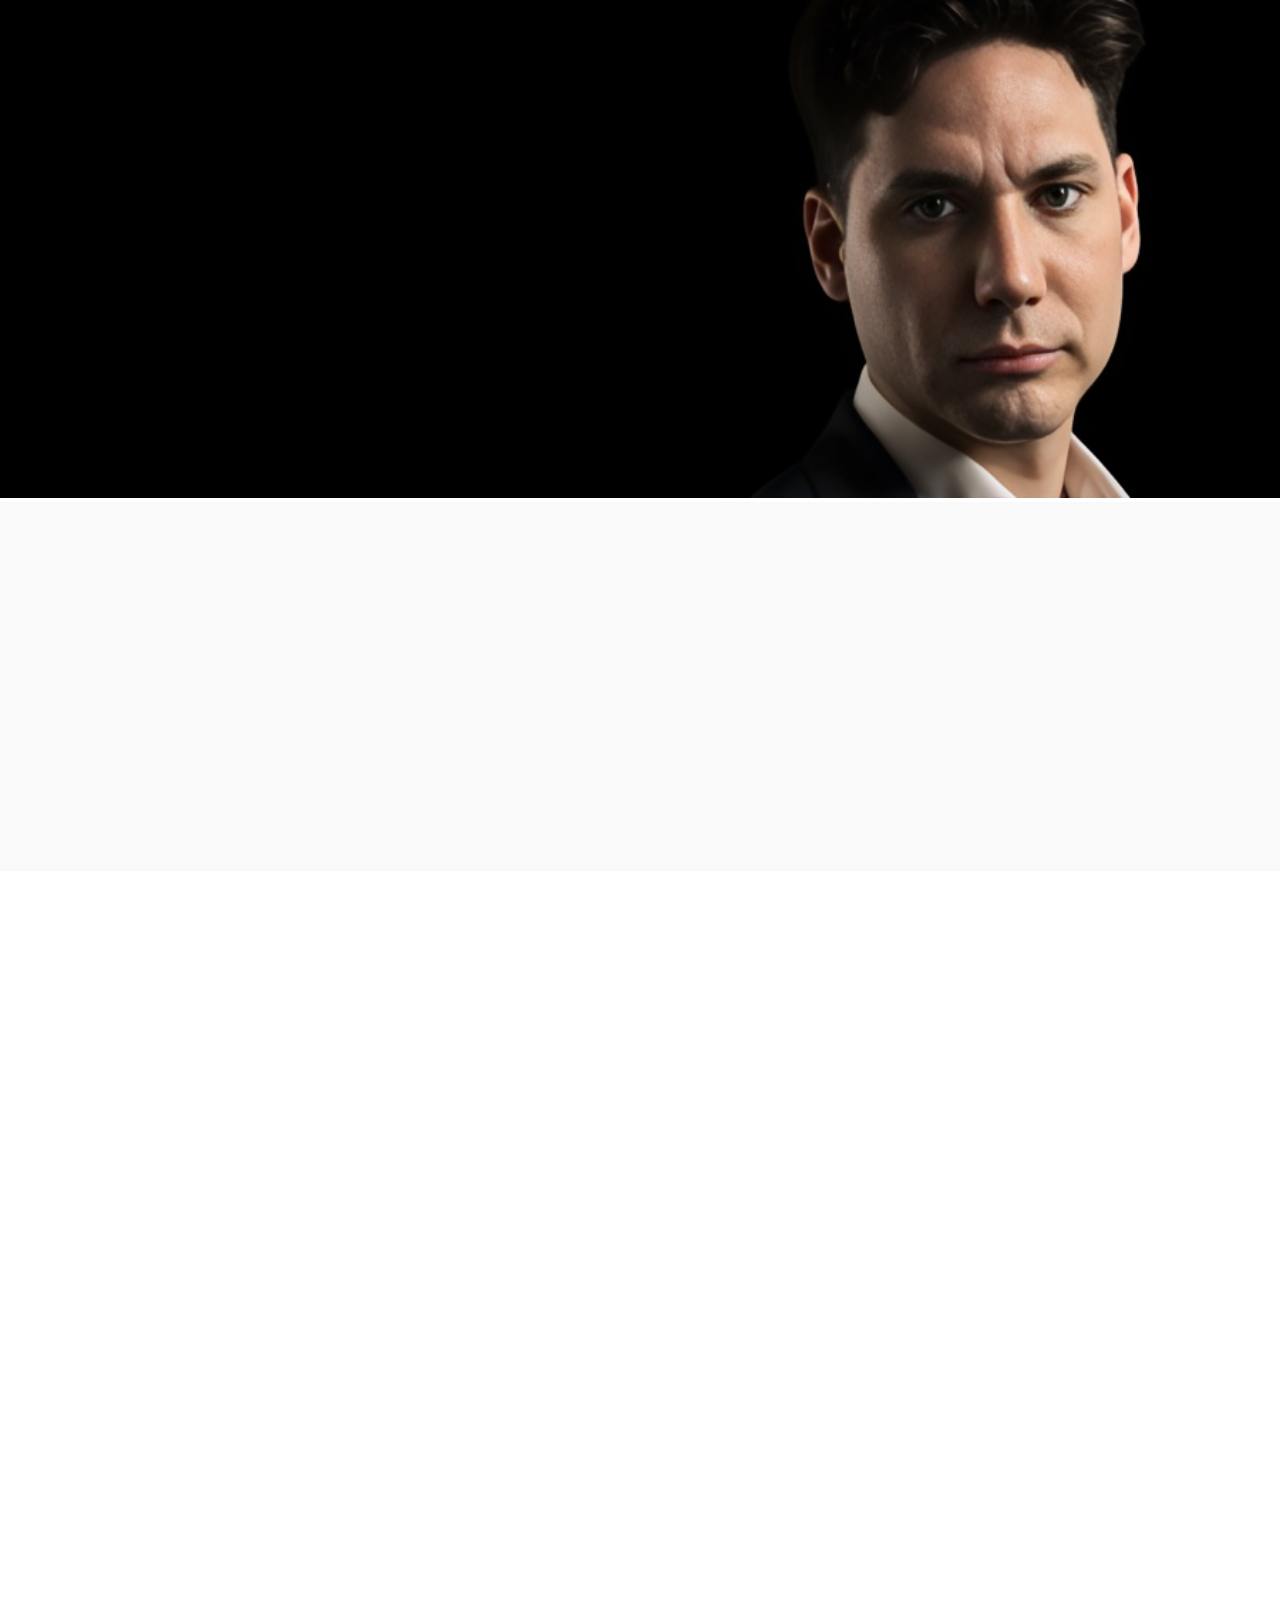
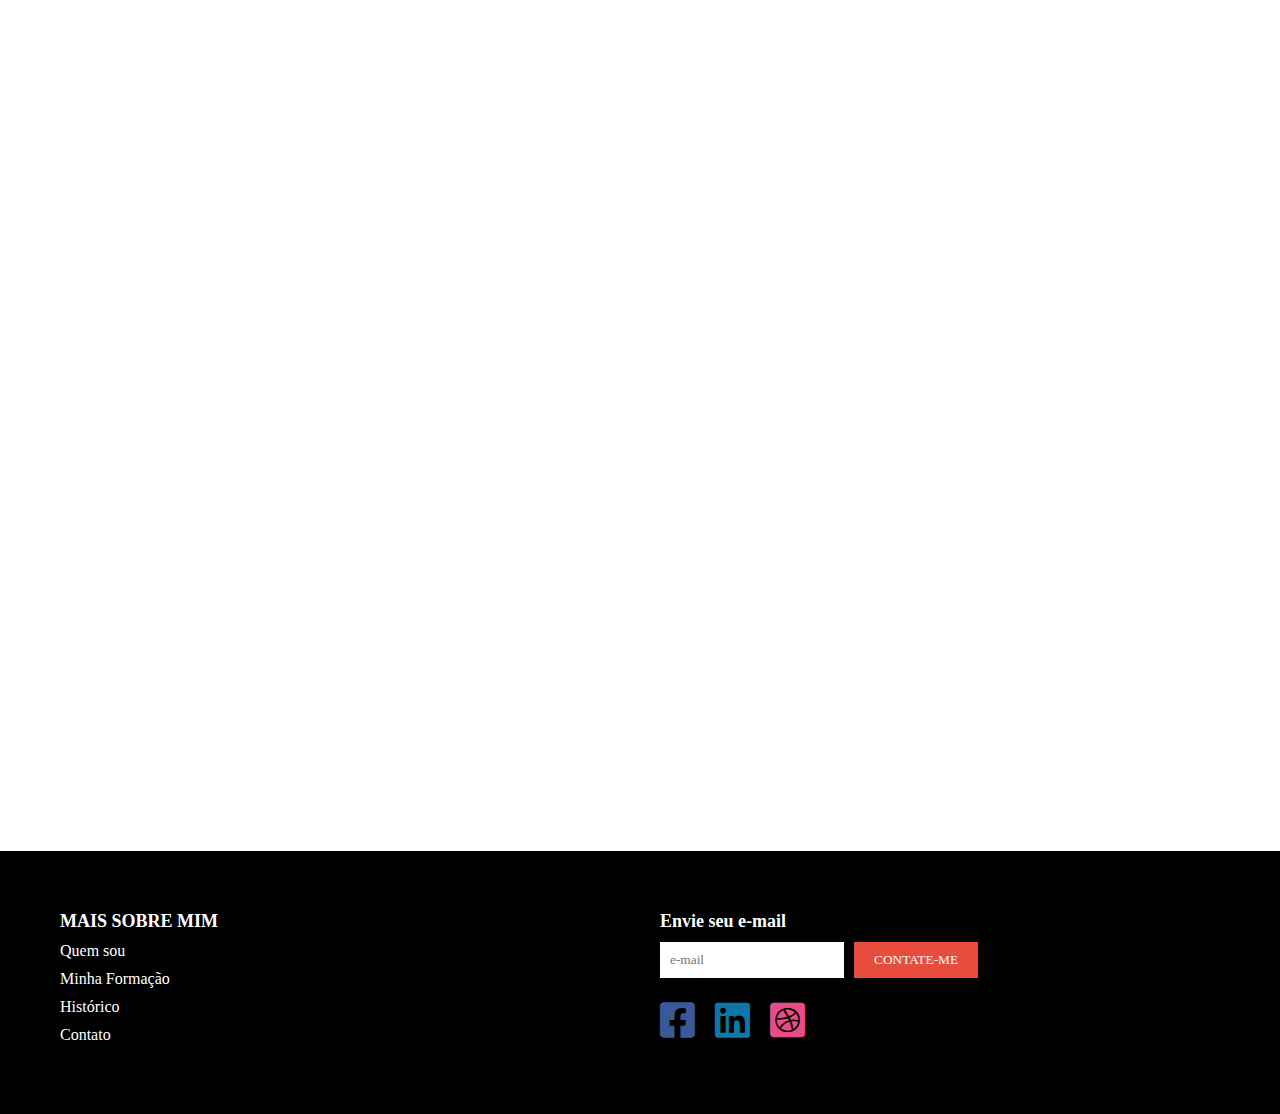
<file: index.html>
<!DOCTYPE html>
<html lang="pt-br">
  <head>
    <meta charset="UTF-8" />
    <meta name="viewport" content="width=device-width, initial-scale=1.0" />
    <link rel="stylesheet" href="style.css" />
    <link
      rel="stylesheet"
      href="https://cdnjs.cloudflare.com/ajax/libs/font-awesome/6.0.0-beta3/css/all.min.css"
    />
    <title>Paulo Jaquetto</title>
  </head>
  <body>
    <div class="hero">
      <img src="./myhero.jpg" alt="Hero Image" />
      <div class="overlay-text">
        <p>Olá, meu nome é</p>
        <h1>PAULO JAQUETTO</h1>
        <p>e sou um <span class="especialidade">UI / UX DESIGNER</span></p>
        <a href="./contato.html">
          <button class="cta-button">Contrate</button></a
        >
      </div>
    </div>

    <div class="especialidades">
      <div class="card card-1">
        <img src="./figma-144.png" alt="HTML Icon" />
        <h3>FIGMA</h3>
        <p>
          Experiência em criar protótipos de layouts criativos, animados e
          minimalistas.
        </p>
      </div>
      <div class="card card-2">
        <img src="./html-144.png" alt="CSS Icon" />
        <h3>HTML</h3>
        <p>
          Experiência em criar estruturas de páginas web semânticas e acessíveis
          usando HTML.
        </p>
      </div>
      <div class="card card-3">
        <img src="./css-144.png" alt="JavaScript Icon" />
        <h3>CSS</h3>
        <p>
          Habilidade em estilizar e criar layouts responsivos, criativos, e
          modernos utilizando CSS.
        </p>
      </div>
    </div>

    <script>
      document.addEventListener("DOMContentLoaded", () => {
        const cards = document.querySelectorAll(".card");
        const observerOptions = {
          root: null,
          rootMargin: "0px",
          threshold: 1.0,
        };

        const observer = new IntersectionObserver((entries, observer) => {
          entries.forEach((entry) => {
            if (entry.isIntersecting) {
              entry.target.classList.add("animate");
              observer.unobserve(entry.target);
            }
          });
        }, observerOptions);

        cards.forEach((card) => {
          observer.observe(card);
        });
      });
    </script>

    <!-- Projetos Section -->
    <div class="portifolio">
      <!-- Projeto Biolux -->
      <a href="https://paulojaqueto.github.io/Biolux/">
        <img class="animated" src="./pesonal-portifolio.png" alt="" />
        <div class="project animated">
          <div class="overlay">
            <h2>Biolux</h2>
            <p>
              Este projeto foi desenvolvido como parte do meu portfólio, focando
              na criação de um site para a empresa fictícia Biolux. Utilizando
              HTML, CSS e JavaScript, o objetivo foi criar uma plataforma que
              refletisse os valores da Biolux: sustentabilidade, saúde e
              bem-estar.
            </p>
          </div>
          <img src="./tablet-bio.png" class="project-img" alt="Projeto 1" />
        </div>
      </a>
      <!-- Fim do Projeto Biolux -->

      <!-- Projeto Pizza Mia -->
      <a href="https://paulojaqueto.github.io/pizzamia/index.html"
        ><div class="project animated">
          <div class="overlay">
            <h2>Pizza Mia</h2>
            <p>
              Este projeto foi desenvolvido como parte do meu portfólio, com
              foco na criação de um site para a pizzaria fictícia Pizza Mia.
              Utilizando HTML, CSS e JavaScript, o objetivo foi criar uma
              plataforma que capturasse a essência e a experiência gastronômica
              única oferecida pela Pizza Mia.
            </p>
          </div>
          <img src="./pizza-mia.png" class="project-img" alt="Projeto 2" /></div
      ></a>

      <!-- Fim do Projeto Pizza Mia -->

      <!-- Projeto ModaOn -->
      <div class="project animated">
        <div class="overlay">
          <h2>ModaOn</h2>
          <p>
            Este projeto foi desenvolvido como parte do meu portfólio, com foco
            na criação de um site para a empresa fictícia ModaOn. Utilizando
            HTML, CSS e JavaScript, o objetivo foi criar uma plataforma que
            refletisse as tendências modernas e a inovação no mundo da moda.
          </p>
        </div>
        <img src="./moda.png" class="project-img" alt="Projeto ModaOn" />
      </div>
      <!-- Fim do Projeto ModaOn -->
    </div>
    <!-- Fim da Projetos Section -->

    <footer>
      <div class="footer-container">
        <div class="footer-section">
          <h3>MAIS SOBRE MIM</h3>
          <ul>
            <li><a href="./quemsou.html">Quem sou</a></li>
            <li><a href="./formação.html">Minha Formação</a></li>
            <li><a href="./historico.html">Histórico</a></li>
            <li><a href="./contato.html">Contato</a></li>
          </ul>
        </div>
        <div class="footer-section">
          <h3>Envie seu e-mail</h3>
          <form
            class="newsletter-form"
            id="contact-form"
            action="https://formsubmit.co/paulgoku41@gmail.com"
            method="POST"
            onsubmit="showThankYouMessage(event)"
          >
            <!-- Campos escondidos -->
            <input
              type="hidden"
              name="_subject"
              value="Novo contato do site!"
            />
            <input type="hidden" name="_captcha" value="false" />
            <input type="hidden" name="_template" value="table" />
            <input
              type="hidden"
              name="_next"
              value="https://formsubmit.co/paulgoku41@gmail.com"
            />

            <input type="email" name="email" placeholder="e-mail" required />
            <button type="submit">CONTATE-ME</button>
          </form>

          <div
            id="thank-you-message"
            style="display: none; text-align: start; margin-top: 20px"
          >
            <h2>Obrigado pelo seu contato!</h2>
            <p>
              Seu e-mail foi enviado com sucesso. <br />
              Entrarei em contato em breve.
            </p>
          </div>

          <div class="social-media">
            <a href="https://www.facebook.com/paulo.marchi.5283" target="_blank"
              ><i class="fab fa-facebook-square"></i
            ></a>
            <a
              href="https://www.linkedin.com/in/paulo-jaquetto-470580188/"
              target="_blank"
              ><i class="fab fa-linkedin"></i
            ></a>
            <a href="https://dribbble.com/paulo_j" target="_blank"
              ><i class="fab fa-dribbble-square"></i
            ></a>
          </div>
        </div>
      </div>
    </footer>

    <!-- Adicione o script aqui -->
    <script src="animations.js"></script>
  </body>
</html>
</file>
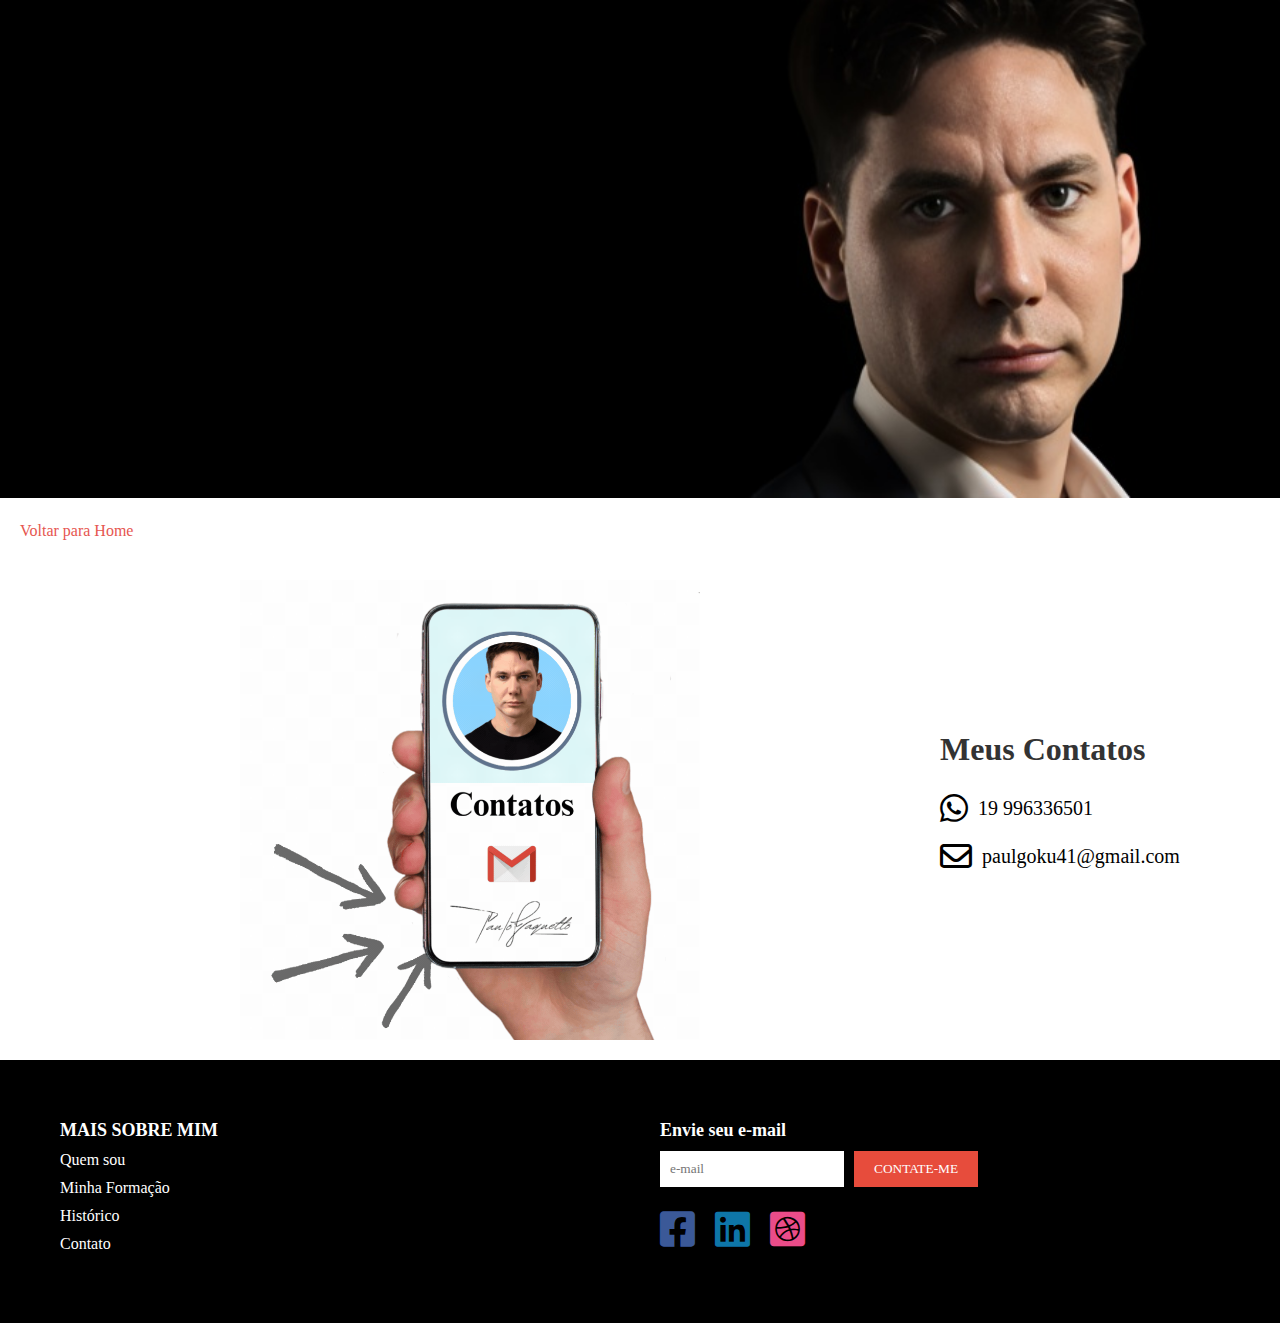
<file: contato.html>
<!DOCTYPE html>
<html lang="pt-br">
  <head>
    <meta charset="UTF-8" />
    <meta name="viewport" content="width=device-width, initial-scale=1.0" />
    <link rel="stylesheet" href="style.css" />
    <link
      rel="stylesheet"
      href="https://cdnjs.cloudflare.com/ajax/libs/font-awesome/6.0.0-beta3/css/all.min.css"
    />
    <title>Quem Sou - Paulo Jaquetto</title>
  </head>
  <body>
    <div class="hero">
      <img src="./myhero.jpg" alt="Hero Image" />
      <div class="overlay-text">
        <p>Olá, meu nome é</p>
        <h1>PAULO JAQUETTO</h1>
        <p>e sou um <span class="especialidade">UI / UX DESIGNER</span></p>
        <a href="./contato.html">
          <button class="cta-button">Contrate</button></a
        >
      </div>
    </div>

    <nav class="navigation">
      <a href="index.html" class="nav-link">Voltar para Home</a>
    </nav>

    <div class="contato-container">
      <div class="whats">
        <img src="./smart-contatos.gif" alt="Gif de contato" />
      </div>
      <div class="contato-info">
        <h1>Meus Contatos</h1>
        <div class="contato-item">
          <i class="fab fa-whatsapp"></i>
          <span>19 996336501</span>
        </div>
        <div class="contato-item">
          <i class="far fa-envelope"></i>
          <span>paulgoku41@gmail.com</span>
        </div>
      </div>
    </div>

    <style>
      * {
        margin: 0;
        padding: 0;
        box-sizing: border-box;
        font-family: "Times New Roman", Times, serif;
      }

      .hero {
        position: relative;
        width: 100%;
        height: auto;
        overflow: hidden;
      }

      .hero img {
        width: 100%;
        object-fit: cover;
      }

      .overlay-text {
        position: absolute;
        top: 50%;
        left: 50%;
        transform: translate(-50%, -50%);
        color: white;
        text-align: start;
        width: 100%;
        max-width: 80%;
        padding: 1rem;
      }

      .overlay-text p,
      .overlay-text h1,
      .overlay-text .especialidade,
      .cta-button {
        opacity: 0;
        animation: fade-in 2s ease-out forwards;
      }

      .overlay-text p:nth-child(1) {
        animation-delay: 0.5s;
      }
      .overlay-text h1 {
        animation-delay: 1s;
      }
      .overlay-text p:nth-child(3) {
        animation-delay: 1.5s;
      }
      .cta-button {
        animation-delay: 2s;
      }

      .overlay-text h1 {
        font-family: Arial, Helvetica, sans-serif;
        font-size: clamp(1.3rem, 3vw, 2.5rem);
        font-weight: bold;
        margin-bottom: 0.5rem;
        white-space: nowrap;
      }

      .overlay-text p {
        font-size: clamp(0.7rem, 1.5vw, 1.5rem);
        margin-bottom: 0.2rem;
        white-space: nowrap;
      }

      .overlay-text p span {
        font-size: clamp(0.7rem, 1.5vw, 1.5rem);
        font-family: Arial, Helvetica, sans-serif;
        font-weight: bolder;
      }

      .especialidade {
        font-size: clamp(0.8rem, 1.5vw, 1.4rem);
        font-weight: bolder;
        color: #e65650;
        white-space: nowrap;
        border-right: 2px solid #e65650;
        animation: blink-caret 0.75s step-end infinite;
      }

      @keyframes blink-caret {
        from,
        to {
          border-color: transparent;
        }
        50% {
          border-color: #e65650;
        }
      }

      .cta-button {
        font-family: Arial, Helvetica, sans-serif;
        background-color: #e65650;
        border: 1px solid #e65650;
        color: white;
        padding: 0.5rem 1rem;
        margin-top: 0.2rem;
        font-size: clamp(0.7rem, 1.2vw, 1rem);
        font-weight: 600;
        cursor: pointer;
        margin-top: 1rem;
        white-space: nowrap;
      }

      .cta-button:hover {
        background-color: #c0392b;
      }

      @keyframes fade-in {
        0% {
          opacity: 0;
        }
        100% {
          opacity: 1;
        }
      }

      @keyframes slide-in-left {
        0% {
          transform: translateX(-100%);
          opacity: 0;
        }
        100% {
          transform: translateX(0);
          opacity: 1;
        }
      }

      .navigation {
        margin: 20px;
        text-align: left;
      }

      .nav-link {
        color: #e65650;
        text-decoration: none;
        font-size: 1rem;
      }

      .nav-link:hover {
        text-decoration: underline;
      }

      @media (max-width: 480px) {
        .overlay-text {
          max-width: 100%;
          padding: 1rem;
        }

        .overlay-text h1 {
          font-size: clamp(0.7rem, 3vw, 1.4rem);
        }

        .overlay-text p {
          font-size: clamp(0.42rem, 2vw, 0.84rem);
        }

        .overlay-text p span {
          font-size: clamp(0.42rem, 2vw, 0.84rem);
        }

        .cta-button {
          font-size: clamp(0.42rem, 2vw, 0.84rem);
          padding: 0.25rem 0.5rem;
        }
      }

      @media (min-width: 481px) and (max-width: 768px) {
        .overlay-text {
          max-width: 90%;
        }

        .overlay-text h1 {
          font-size: clamp(1.38rem, 3vw, 2.875rem);
        }

        .overlay-text p {
          font-size: clamp(0.805rem, 2vw, 1.355rem);
        }

        .overlay-text p span {
          font-size: clamp(0.805rem, 2vw, 1.355rem);
        }

        .cta-button {
          font-size: clamp(0.805rem, 2vw, 1.355rem);
          padding: 0.3rem 0.6rem;
        }
      }

      /* CONTATOS */
      .contato-container {
        display: flex;
        justify-content: center; /* Centraliza o conteúdo horizontalmente */
        align-items: center; /* Alinha o conteúdo verticalmente */
        padding: 20px;
        flex-wrap: nowrap; /* Garante que o layout não quebre para a linha seguinte */
        overflow-x: auto; /* Adiciona rolagem horizontal se necessário */
      }

      .whats {
        display: flex;
        justify-content: center;
      }

      .whats img {
        width: 50%; /* Largura fixa de 40% para telas grandes */
        margin-right: 20px; /* Ajustar o espaçamento conforme necessário */
      }

      .contato-info {
        flex: 1;
        max-width: 50%; /* Largura máxima fixa para o contêiner de texto em telas grandes */
      }

      .contato-info h1 {
        font-size: 2rem; /* Tamanho do texto */
        margin-bottom: 1.5rem; /* Espaçamento abaixo do h1 */
        color: #333;
      }

      .contato-item {
        display: flex;
        align-items: center;
        margin-bottom: 1rem; /* Espaçamento entre os itens */
      }

      .contato-item i {
        font-size: 2rem; /* Tamanho do ícone */
        margin-right: 10px;
      }

      .contato-item span {
        font-size: 1.25rem; /* Tamanho do texto */
      }

      .contato-item:first-of-type {
        margin-top: 1rem; /* Espaçamento acima do primeiro item de contato */
      }

      /* Responsividade */
      @media (max-width: 1024px) {
        .whats img {
          width: 250px; /* Reduzir a largura da imagem para tablets */
        }

        .contato-info {
          max-width: 350px; /* Ajustar a largura do contêiner de texto para tablets */
        }

        .contato-info h1 {
          font-size: 1.75rem; /* Reduzir o tamanho da fonte para tablets */
          margin-bottom: 1.25rem; /* Ajustar o espaçamento abaixo do h1 */
        }

        .contato-item i {
          font-size: 1.75rem; /* Reduzir o tamanho do ícone para tablets */
        }

        .contato-item span {
          font-size: 1.1rem; /* Reduzir o tamanho do texto para tablets */
        }
      }

      @media (max-width: 768px) {
        .whats img {
          width: 200px; /* Reduzir a largura da imagem para celulares */
        }

        .contato-info {
          max-width: 300px; /* Ajustar a largura do contêiner de texto para celulares */
        }

        .contato-info h1 {
          font-size: 0.9rem; /* Reduzir o tamanho da fonte para celulares em mais 25% */
          margin-bottom: 0.6rem; /* Ajustar o espaçamento abaixo do h1 */
        }

        .contato-item {
          margin-bottom: 0.5rem; /* Reduzir o espaçamento entre os itens */
        }

        .contato-item i {
          font-size: 1rem; /* Reduzir o tamanho do ícone para celulares em mais 25% */
        }

        .contato-item span {
          font-size: 0.675rem; /* Reduzir o tamanho do texto para celulares em mais 25% */
        }
      }
    </style>

    <footer>
      <div class="footer-container">
        <div class="footer-section">
          <h3>MAIS SOBRE MIM</h3>
          <ul>
            <li><a href="./quemsou.html">Quem sou</a></li>
            <li><a href="./formação.html">Minha Formação</a></li>
            <li><a href="./historico.html">Histórico</a></li>
            <li><a href="./contato.html">Contato</a></li>
          </ul>
        </div>
        <div class="footer-section">
          <h3>Envie seu e-mail</h3>

          <!--FORMULARIO-->
          <form
            class="newsletter-form"
            id="contact-form"
            action="https://formsubmit.co/paulgoku41@gmail.com"
            method="POST"
            onsubmit="showThankYouMessage(event)"
          >
            <!-- Campos escondidos -->
            <input
              type="hidden"
              name="_subject"
              value="Novo contato do site!"
            />
            <input type="hidden" name="_captcha" value="false" />
            <input type="hidden" name="_template" value="table" />
            <input
              type="hidden"
              name="_next"
              value="https://formsubmit.co/paulgoku41@gmail.com"
            />

            <input type="email" name="email" placeholder="e-mail" required />
            <button type="submit">CONTATE-ME</button>
          </form>

          <div
            id="thank-you-message"
            style="display: none; text-align: start; margin-top: 20px"
          >
            <h2>Obrigado pelo seu contato!</h2>
            <p>
              Seu e-mail foi enviado com sucesso. <br />
              Entrarei em contato em breve.
            </p>
          </div>

          <div class="social-media">
            <a href="https://www.facebook.com/paulo.marchi.5283" target="_blank"
              ><i class="fab fa-facebook-square"></i
            ></a>
            <a
              href="https://www.linkedin.com/in/paulo-jaquetto-470580188/"
              target="_blank"
              ><i class="fab fa-linkedin"></i
            ></a>
            <a href="https://dribbble.com/paulo_j" target="_blank"
              ><i class="fab fa-dribbble-square"></i
            ></a>
          </div>
        </div>
      </div>
    </footer>

    <!-- Adicione o script aqui -->
    <script src="animations.js"></script>
  </body>
</html>
</file>
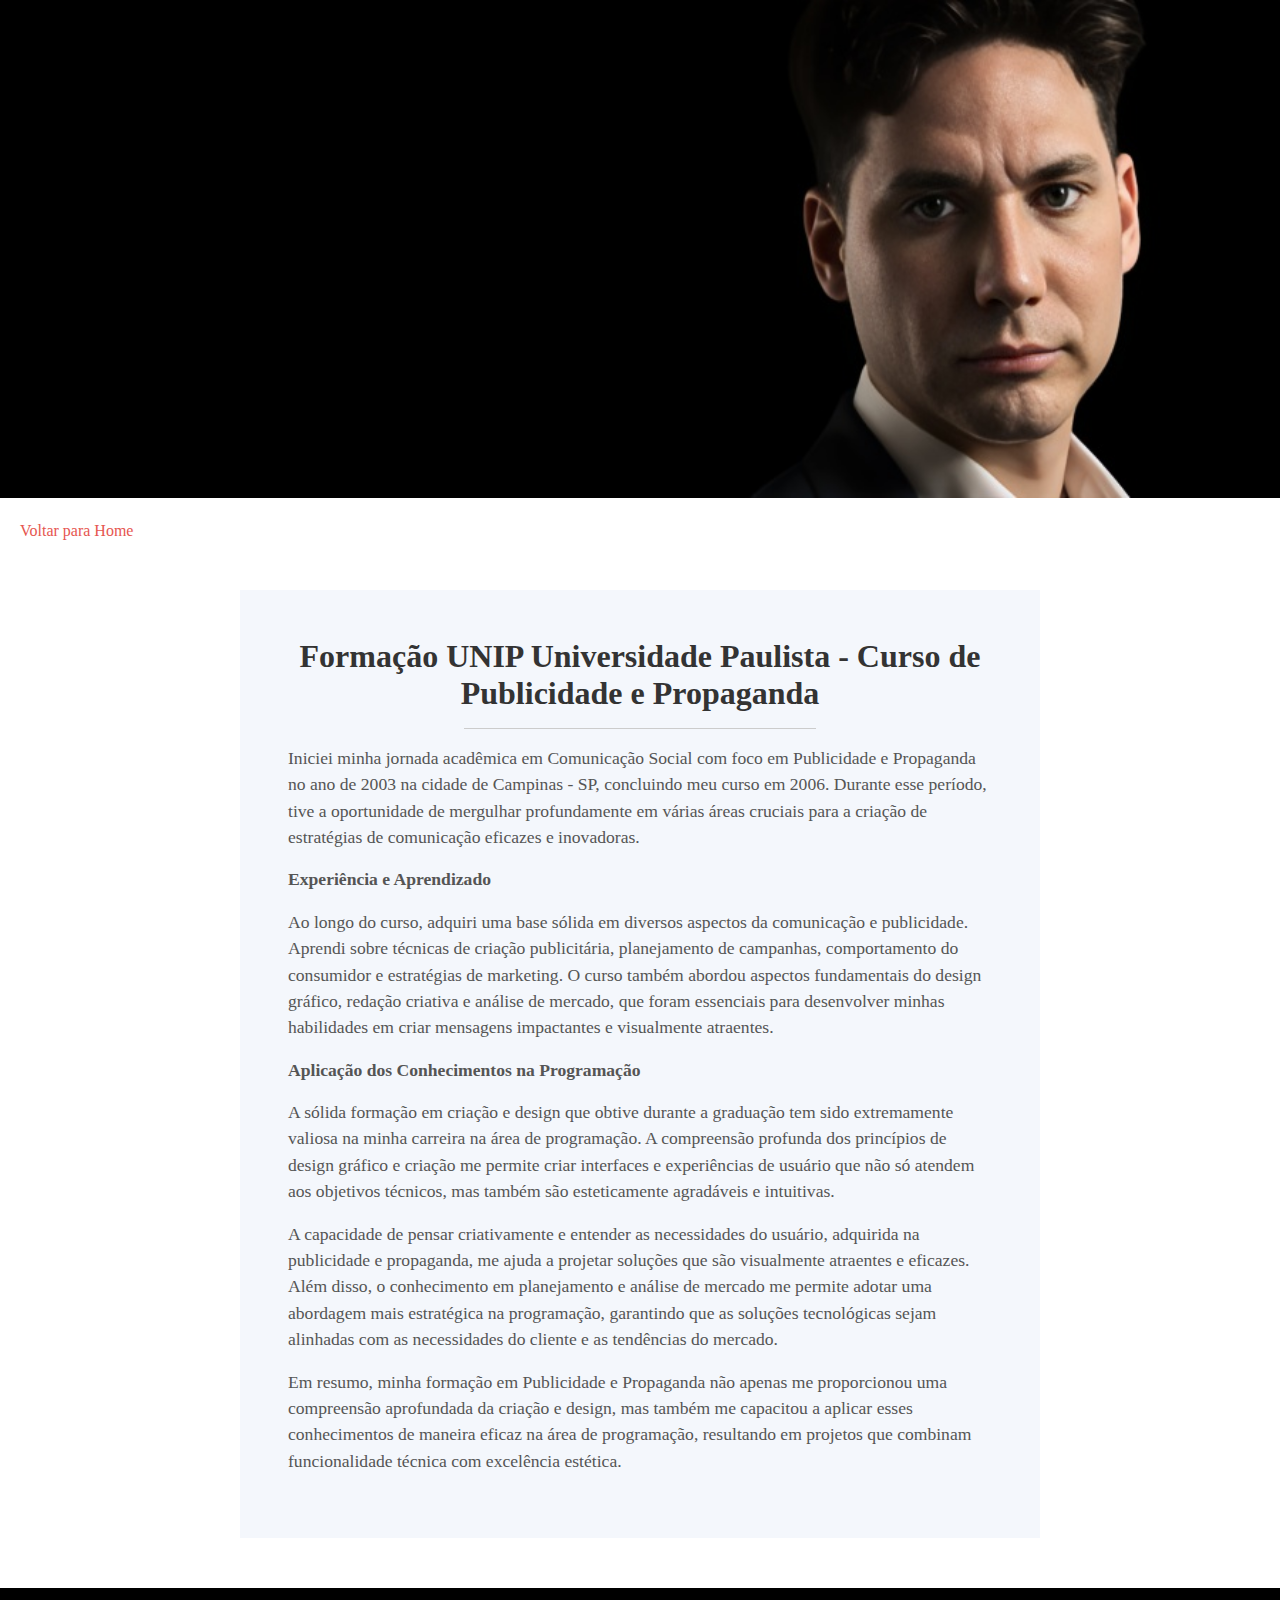
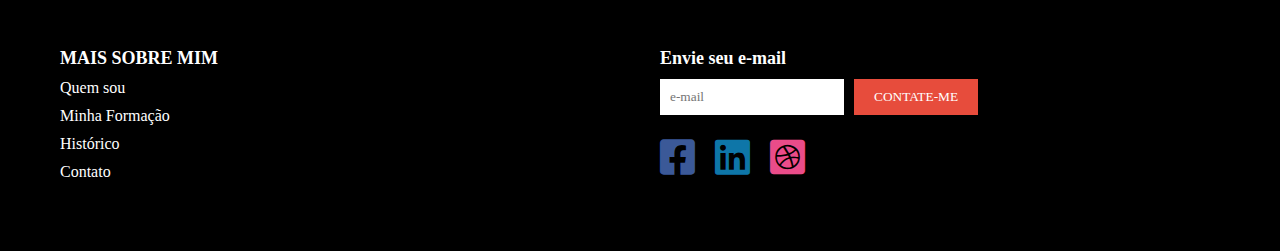
<file: formação.html>
<!DOCTYPE html>
<html lang="pt-br">
  <head>
    <meta charset="UTF-8" />
    <meta name="viewport" content="width=device-width, initial-scale=1.0" />
    <link rel="stylesheet" href="style.css" />
    <link
      rel="stylesheet"
      href="https://cdnjs.cloudflare.com/ajax/libs/font-awesome/6.0.0-beta3/css/all.min.css"
    />
    <title>Formação - Paulo Jaquetto</title>
  </head>
  <body>
    <div class="hero">
      <img src="./myhero.jpg" alt="Hero Image" />
      <div class="overlay-text">
        <p>Olá, meu nome é</p>
        <h1>PAULO JAQUETTO</h1>
        <p>e sou um <span class="especialidade">UI / UX DESIGNER</span></p>
        <a href="./contato.html">
          <button class="cta-button">Contrate</button></a
        >
      </div>
    </div>

    <nav class="navigation">
      <a href="index.html" class="nav-link">Voltar para Home</a>
    </nav>

    <section class="about-me">
      <h1>
        Formação UNIP Universidade Paulista - Curso de Publicidade e Propaganda
      </h1>
      <div class="divider"></div>
      <p>
        Iniciei minha jornada acadêmica em Comunicação Social com foco em
        Publicidade e Propaganda no ano de 2003 na cidade de Campinas - SP,
        concluindo meu curso em 2006. Durante esse período, tive a oportunidade
        de mergulhar profundamente em várias áreas cruciais para a criação de
        estratégias de comunicação eficazes e inovadoras.
      </p>

      <p><strong>Experiência e Aprendizado</strong></p>
      <p>
        Ao longo do curso, adquiri uma base sólida em diversos aspectos da
        comunicação e publicidade. Aprendi sobre técnicas de criação
        publicitária, planejamento de campanhas, comportamento do consumidor e
        estratégias de marketing. O curso também abordou aspectos fundamentais
        do design gráfico, redação criativa e análise de mercado, que foram
        essenciais para desenvolver minhas habilidades em criar mensagens
        impactantes e visualmente atraentes.
      </p>

      <p><strong>Aplicação dos Conhecimentos na Programação</strong></p>
      <p>
        A sólida formação em criação e design que obtive durante a graduação tem
        sido extremamente valiosa na minha carreira na área de programação. A
        compreensão profunda dos princípios de design gráfico e criação me
        permite criar interfaces e experiências de usuário que não só atendem
        aos objetivos técnicos, mas também são esteticamente agradáveis e
        intuitivas.
      </p>

      <p>
        A capacidade de pensar criativamente e entender as necessidades do
        usuário, adquirida na publicidade e propaganda, me ajuda a projetar
        soluções que são visualmente atraentes e eficazes. Além disso, o
        conhecimento em planejamento e análise de mercado me permite adotar uma
        abordagem mais estratégica na programação, garantindo que as soluções
        tecnológicas sejam alinhadas com as necessidades do cliente e as
        tendências do mercado.
      </p>

      <p>
        Em resumo, minha formação em Publicidade e Propaganda não apenas me
        proporcionou uma compreensão aprofundada da criação e design, mas também
        me capacitou a aplicar esses conhecimentos de maneira eficaz na área de
        programação, resultando em projetos que combinam funcionalidade técnica
        com excelência estética.
      </p>
    </section>

    <style>
      * {
        margin: 0;
        padding: 0;
        box-sizing: border-box;
        font-family: "Times New Roman", Times, serif;
      }

      .hero {
        position: relative;
        width: 100%;
        height: auto;
        overflow: hidden;
      }

      .hero img {
        width: 100%;
        object-fit: cover;
      }

      .overlay-text {
        position: absolute;
        top: 50%;
        left: 50%;
        transform: translate(-50%, -50%);
        color: white;
        text-align: start;
        width: 100%;
        max-width: 80%;
        padding: 1rem;
      }

      .overlay-text p,
      .overlay-text h1,
      .overlay-text .especialidade,
      .cta-button {
        opacity: 0;
        animation: fade-in 2s ease-out forwards;
      }

      .overlay-text p:nth-child(1) {
        animation-delay: 0.5s;
      }
      .overlay-text h1 {
        animation-delay: 1s;
      }
      .overlay-text p:nth-child(3) {
        animation-delay: 1.5s;
      }
      .cta-button {
        animation-delay: 2s;
      }

      .overlay-text h1 {
        font-family: Arial, Helvetica, sans-serif;
        font-size: clamp(1.3rem, 3vw, 2.5rem);
        font-weight: bold;
        margin-bottom: 0.5rem;
        white-space: nowrap;
      }

      .overlay-text p {
        font-size: clamp(0.7rem, 1.5vw, 1.5rem);
        margin-bottom: 0.2rem;
        white-space: nowrap;
      }

      .overlay-text p span {
        font-size: clamp(0.7rem, 1.5vw, 1.5rem);
        font-family: Arial, Helvetica, sans-serif;
        font-weight: bolder;
      }

      .especialidade {
        font-size: clamp(0.8rem, 1.5vw, 1.4rem);
        font-weight: bolder;
        color: #e65650;
        white-space: nowrap;
        border-right: 2px solid #e65650;
        animation: blink-caret 0.75s step-end infinite;
      }

      @keyframes blink-caret {
        from,
        to {
          border-color: transparent;
        }
        50% {
          border-color: #e65650;
        }
      }

      .cta-button {
        font-family: Arial, Helvetica, sans-serif;
        background-color: #e65650;
        border: 1px solid #e65650;
        color: white;
        padding: 0.5rem 1rem;
        margin-top: 0.2rem;
        font-size: clamp(0.7rem, 1.2vw, 1rem);
        font-weight: 600;
        cursor: pointer;
        margin-top: 1rem;
        white-space: nowrap;
      }

      .cta-button:hover {
        background-color: #c0392b;
      }

      @keyframes fade-in {
        0% {
          opacity: 0;
        }
        100% {
          opacity: 1;
        }
      }

      @keyframes slide-in-left {
        0% {
          transform: translateX(-100%);
          opacity: 0;
        }
        100% {
          transform: translateX(0);
          opacity: 1;
        }
      }

      .navigation {
        margin: 20px;
        text-align: left;
      }

      .nav-link {
        color: #e65650;
        text-decoration: none;
        font-size: 1rem;
      }

      .nav-link:hover {
        text-decoration: underline;
      }

      .about-me {
        padding: 3rem;
        max-width: 800px;
        margin: 50px auto;
        background-color: rgb(244, 247, 252);
      }

      .about-me h1 {
        font-size: 2rem;
        margin-bottom: 1rem;
        color: #333;
        text-align: center;
      }

      .divider {
        border: none;
        border-top: 1px solid #ccc; /* Linha fina */
        margin: 16px 0; /* Espaço acima e abaixo */
        width: 50%; /* Ajuste a largura conforme necessário */
        margin-left: auto;
        margin-right: auto; /* Centraliza a linha */
      }

      .about-me p {
        font-size: 1.1rem;
        line-height: 1.5;
        color: #555;
        margin-bottom: 1rem;
      }

      @media (max-width: 480px) {
        .overlay-text {
          max-width: 100%;
          padding: 1rem;
        }

        .overlay-text h1 {
          font-size: clamp(0.7rem, 3vw, 1.4rem);
        }

        .overlay-text p {
          font-size: clamp(0.42rem, 2vw, 0.84rem);
        }

        .overlay-text p span {
          font-size: clamp(0.42rem, 2vw, 0.84rem);
        }

        .cta-button {
          font-size: clamp(0.42rem, 2vw, 0.84rem);
          padding: 0.25rem 0.5rem;
        }
      }

      @media (min-width: 481px) and (max-width: 768px) {
        .overlay-text {
          max-width: 90%;
        }

        .overlay-text h1 {
          font-size: clamp(1.38rem, 3vw, 2.875rem);
        }

        .overlay-text p {
          font-size: clamp(0.805rem, 2vw, 1.355rem);
        }

        .overlay-text p span {
          font-size: clamp(0.805rem, 2vw, 1.355rem);
        }

        .cta-button {
          font-size: clamp(0.805rem, 2vw, 1.355rem);
          padding: 0.3rem 0.6rem;
        }
      }
    </style>

    <footer>
      <div class="footer-container">
        <div class="footer-section">
          <h3>MAIS SOBRE MIM</h3>
          <ul>
            <li><a href="./quemsou.html">Quem sou</a></li>
            <li><a href="./formação.html">Minha Formação</a></li>
            <li><a href="./historico.html">Histórico</a></li>
            <li><a href="./contato.html">Contato</a></li>
          </ul>
        </div>
        <div class="footer-section">
          <h3>Envie seu e-mail</h3>

          <!--FORMULARIO-->
          <form
            class="newsletter-form"
            id="contact-form"
            action="https://formsubmit.co/paulgoku41@gmail.com"
            method="POST"
            onsubmit="showThankYouMessage(event)"
          >
            <!-- Campos escondidos -->
            <input
              type="hidden"
              name="_subject"
              value="Novo contato do site!"
            />
            <input type="hidden" name="_captcha" value="false" />
            <input type="hidden" name="_template" value="table" />
            <input
              type="hidden"
              name="_next"
              value="https://formsubmit.co/paulgoku41@gmail.com"
            />

            <input type="email" name="email" placeholder="e-mail" required />
            <button type="submit">CONTATE-ME</button>
          </form>

          <div
            id="thank-you-message"
            style="display: none; text-align: start; margin-top: 20px"
          >
            <h2>Obrigado pelo seu contato!</h2>
            <p>
              Seu e-mail foi enviado com sucesso. <br />
              Entrarei em contato em breve.
            </p>
          </div>

          <div class="social-media">
            <a href="https://www.facebook.com/paulo.marchi.5283" target="_blank"
              ><i class="fab fa-facebook-square"></i
            ></a>
            <a
              href="https://www.linkedin.com/in/paulo-jaquetto-470580188/"
              target="_blank"
              ><i class="fab fa-linkedin"></i
            ></a>
            <a href="https://dribbble.com/paulo_j" target="_blank"
              ><i class="fab fa-dribbble-square"></i
            ></a>
          </div>
        </div>
      </div>
    </footer>

    <!-- Adicione o script aqui -->
    <script src="animations.js"></script>
  </body>
</html>
</file>
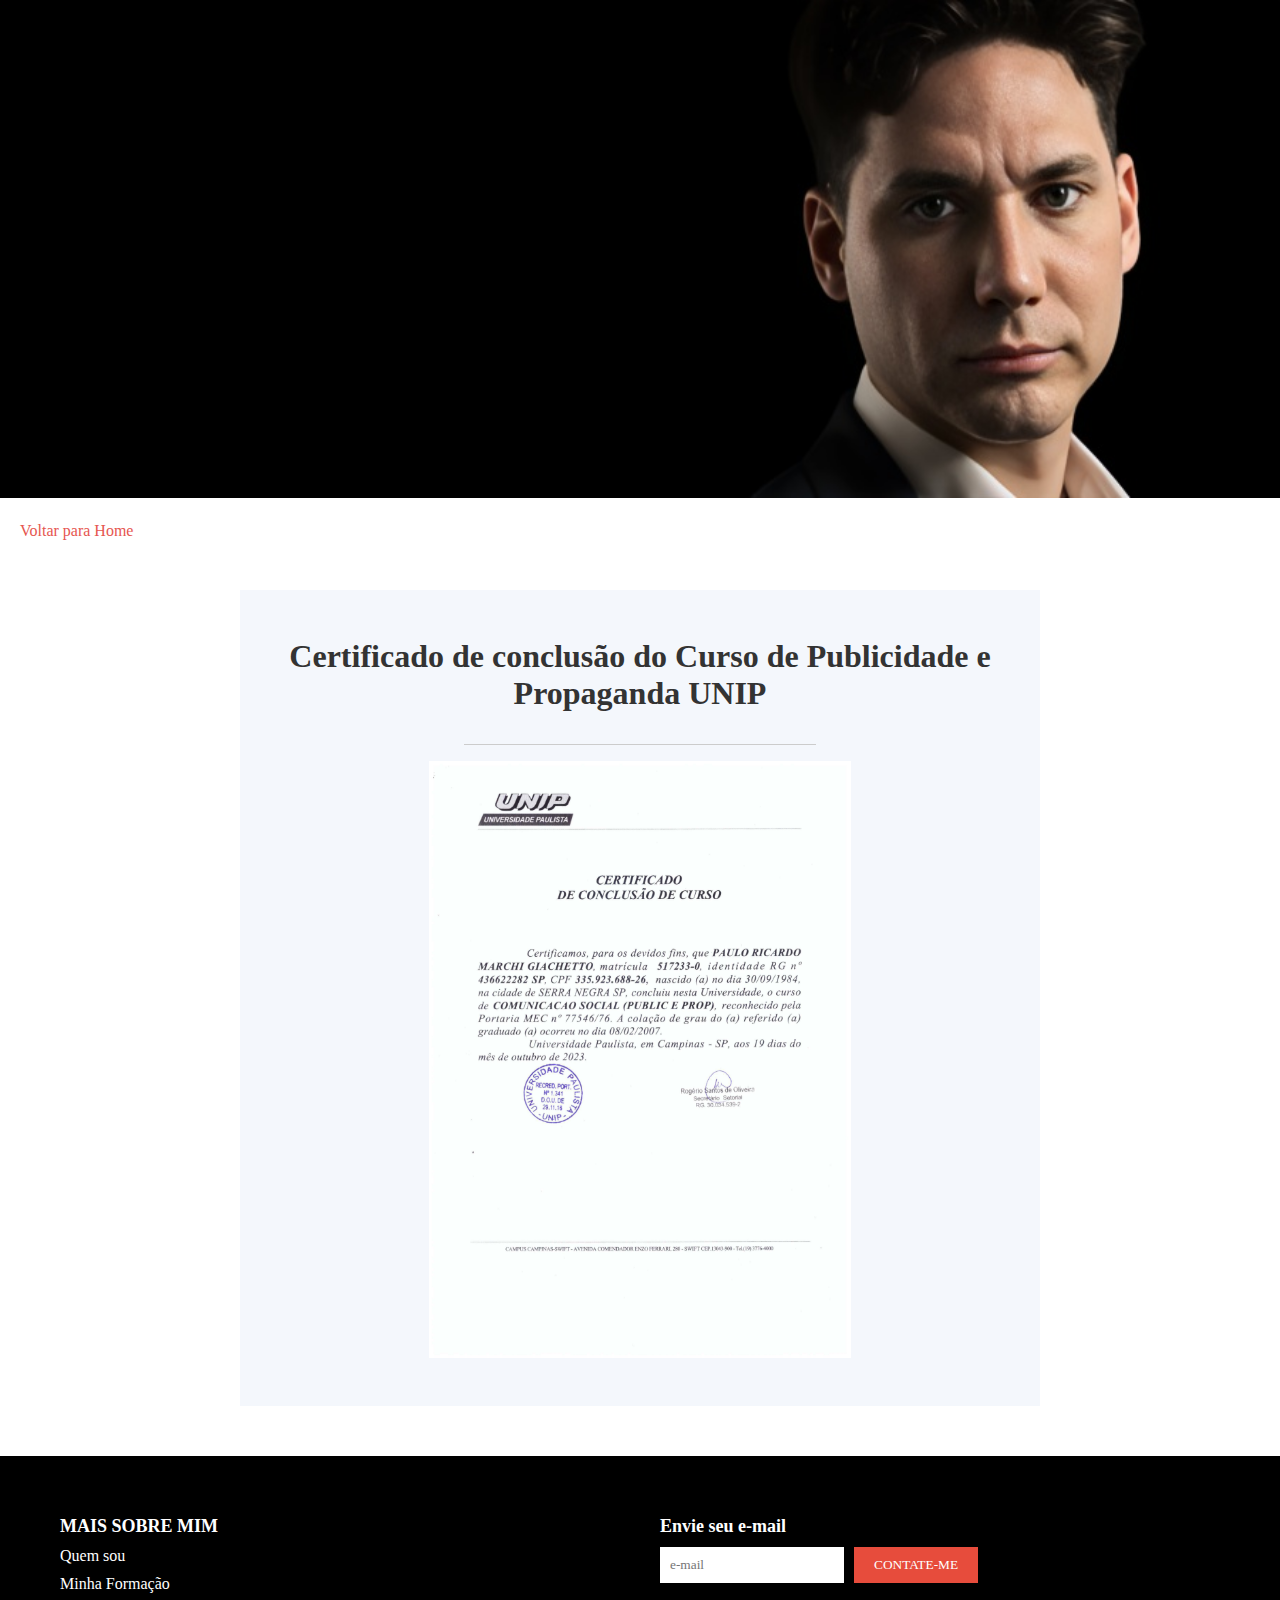
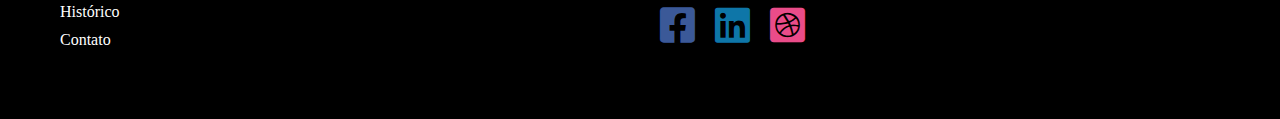
<file: historico.html>
<!DOCTYPE html>
<html lang="pt-br">
  <head>
    <meta charset="UTF-8" />
    <meta name="viewport" content="width=device-width, initial-scale=1.0" />
    <link rel="stylesheet" href="style.css" />
    <link
      rel="stylesheet"
      href="https://cdnjs.cloudflare.com/ajax/libs/font-awesome/6.0.0-beta3/css/all.min.css"
    />
    <title>Histórico - Paulo Jaquetto</title>
  </head>
  <body>
    <div class="hero">
      <img src="./myhero.jpg" alt="Hero Image" />
      <div class="overlay-text">
        <p>Olá, meu nome é</p>
        <h1>PAULO JAQUETTO</h1>
        <p>e sou um <span class="especialidade">UI / UX DESIGNER</span></p>
        <a href="./contato.html">
          <button class="cta-button">Contrate</button></a
        >
      </div>
    </div>

    <nav class="navigation">
      <a href="index.html" class="nav-link">Voltar para Home</a>
    </nav>

    <section class="certificado">
      <h1>
        Certificado de conclusão do Curso de Publicidade e Propaganda UNIP
      </h1>
      <div class="divider"></div>
      <img src="./certificado-imagem.jpg" alt="certificado" />
    </section>

    <style>
      * {
        margin: 0;
        padding: 0;
        box-sizing: border-box;
        font-family: "Times New Roman", Times, serif;
      }

      .hero {
        position: relative;
        width: 100%;
        height: auto;
        overflow: hidden;
      }

      .hero img {
        width: 100%;
        object-fit: cover;
      }

      .overlay-text {
        position: absolute;
        top: 50%;
        left: 50%;
        transform: translate(-50%, -50%);
        color: white;
        text-align: start;
        width: 100%;
        max-width: 80%;
        padding: 1rem;
      }

      .overlay-text p,
      .overlay-text h1,
      .overlay-text .especialidade,
      .cta-button {
        opacity: 0;
        animation: fade-in 2s ease-out forwards;
      }

      .overlay-text p:nth-child(1) {
        animation-delay: 0.5s;
      }
      .overlay-text h1 {
        animation-delay: 1s;
      }
      .overlay-text p:nth-child(3) {
        animation-delay: 1.5s;
      }
      .cta-button {
        animation-delay: 2s;
      }

      .overlay-text h1 {
        font-family: Arial, Helvetica, sans-serif;
        font-size: clamp(1.3rem, 3vw, 2.5rem);
        font-weight: bold;
        margin-bottom: 0.5rem;
        white-space: nowrap;
      }

      .overlay-text p {
        font-size: clamp(0.7rem, 1.5vw, 1.5rem);
        margin-bottom: 0.2rem;
        white-space: nowrap;
      }

      .overlay-text p span {
        font-size: clamp(0.7rem, 1.5vw, 1.5rem);
        font-family: Arial, Helvetica, sans-serif;
        font-weight: bolder;
      }

      .especialidade {
        font-size: clamp(0.8rem, 1.5vw, 1.4rem);
        font-weight: bolder;
        color: #e65650;
        white-space: nowrap;
        border-right: 2px solid #e65650;
        animation: blink-caret 0.75s step-end infinite;
      }

      @keyframes blink-caret {
        from,
        to {
          border-color: transparent;
        }
        50% {
          border-color: #e65650;
        }
      }

      .cta-button {
        font-family: Arial, Helvetica, sans-serif;
        background-color: #e65650;
        border: 1px solid #e65650;
        color: white;
        padding: 0.5rem 1rem;
        margin-top: 0.2rem;
        font-size: clamp(0.7rem, 1.2vw, 1rem);
        font-weight: 600;
        cursor: pointer;
        margin-top: 1rem;
        white-space: nowrap;
      }

      .cta-button:hover {
        background-color: #c0392b;
      }

      @keyframes fade-in {
        0% {
          opacity: 0;
        }
        100% {
          opacity: 1;
        }
      }

      @keyframes slide-in-left {
        0% {
          transform: translateX(-100%);
          opacity: 0;
        }
        100% {
          transform: translateX(0);
          opacity: 1;
        }
      }

      .navigation {
        margin: 20px;
        text-align: left;
      }

      .nav-link {
        color: #e65650;
        text-decoration: none;
        font-size: 1rem;
      }

      .nav-link:hover {
        text-decoration: underline;
      }

      .certificado {
        padding: 3rem;
        max-width: 800px;
        margin: 50px auto;
        background-color: rgb(244, 247, 252);
        display: flex;
        flex-direction: column; /* Alinha os filhos em coluna */
        align-items: center; /* Centraliza horizontalmente */
      }

      .certificado img {
        width: 60%;
      }

      .certificado h1 {
        font-size: 2rem;
        margin-bottom: 1rem;
        color: #333;
        text-align: center;
      }

      .divider {
        border: none;
        border-top: 1px solid #ccc; /* Linha fina */
        margin: 16px 0; /* Espaço acima e abaixo */
        width: 50%; /* Ajuste a largura conforme necessário */
        margin-left: auto;
        margin-right: auto; /* Centraliza a linha */
      }

      @media (max-width: 480px) {
        .overlay-text {
          max-width: 100%;
          padding: 1rem;
        }

        .overlay-text h1 {
          font-size: clamp(0.7rem, 3vw, 1.4rem);
        }

        .overlay-text p {
          font-size: clamp(0.42rem, 2vw, 0.84rem);
        }

        .overlay-text p span {
          font-size: clamp(0.42rem, 2vw, 0.84rem);
        }

        .cta-button {
          font-size: clamp(0.42rem, 2vw, 0.84rem);
          padding: 0.25rem 0.5rem;
        }
      }

      @media (min-width: 481px) and (max-width: 768px) {
        .overlay-text {
          max-width: 90%;
        }

        .overlay-text h1 {
          font-size: clamp(1.38rem, 3vw, 2.875rem);
        }

        .overlay-text p {
          font-size: clamp(0.805rem, 2vw, 1.355rem);
        }

        .overlay-text p span {
          font-size: clamp(0.805rem, 2vw, 1.355rem);
        }

        .cta-button {
          font-size: clamp(0.805rem, 2vw, 1.355rem);
          padding: 0.3rem 0.6rem;
        }
      }
    </style>

    <footer>
      <div class="footer-container">
        <div class="footer-section">
          <h3>MAIS SOBRE MIM</h3>
          <ul>
            <li><a href="./quemsou.html">Quem sou</a></li>
            <li><a href="./formação.html">Minha Formação</a></li>
            <li><a href="./historico.html">Histórico</a></li>
            <li><a href="./contato.html">Contato</a></li>
          </ul>
        </div>
        <div class="footer-section">
          <h3>Envie seu e-mail</h3>

          <!--FORMULARIO-->
          <form
            class="newsletter-form"
            id="contact-form"
            action="https://formsubmit.co/paulgoku41@gmail.com"
            method="POST"
            onsubmit="showThankYouMessage(event)"
          >
            <!-- Campos escondidos -->
            <input
              type="hidden"
              name="_subject"
              value="Novo contato do site!"
            />
            <input type="hidden" name="_captcha" value="false" />
            <input type="hidden" name="_template" value="table" />
            <input
              type="hidden"
              name="_next"
              value="https://formsubmit.co/paulgoku41@gmail.com"
            />

            <input type="email" name="email" placeholder="e-mail" required />
            <button type="submit">CONTATE-ME</button>
          </form>

          <div
            id="thank-you-message"
            style="display: none; text-align: start; margin-top: 20px"
          >
            <h2>Obrigado pelo seu contato!</h2>
            <p>
              Seu e-mail foi enviado com sucesso. <br />
              Entrarei em contato em breve.
            </p>
          </div>

          <div class="social-media">
            <a href="https://www.facebook.com/paulo.marchi.5283" target="_blank"
              ><i class="fab fa-facebook-square"></i
            ></a>
            <a
              href="https://www.linkedin.com/in/paulo-jaquetto-470580188/"
              target="_blank"
              ><i class="fab fa-linkedin"></i
            ></a>
            <a href="https://dribbble.com/paulo_j" target="_blank"
              ><i class="fab fa-dribbble-square"></i
            ></a>
          </div>
        </div>
      </div>
    </footer>

    <!-- Adicione o script aqui -->
    <script src="animations.js"></script>
  </body>
</html>
</file>
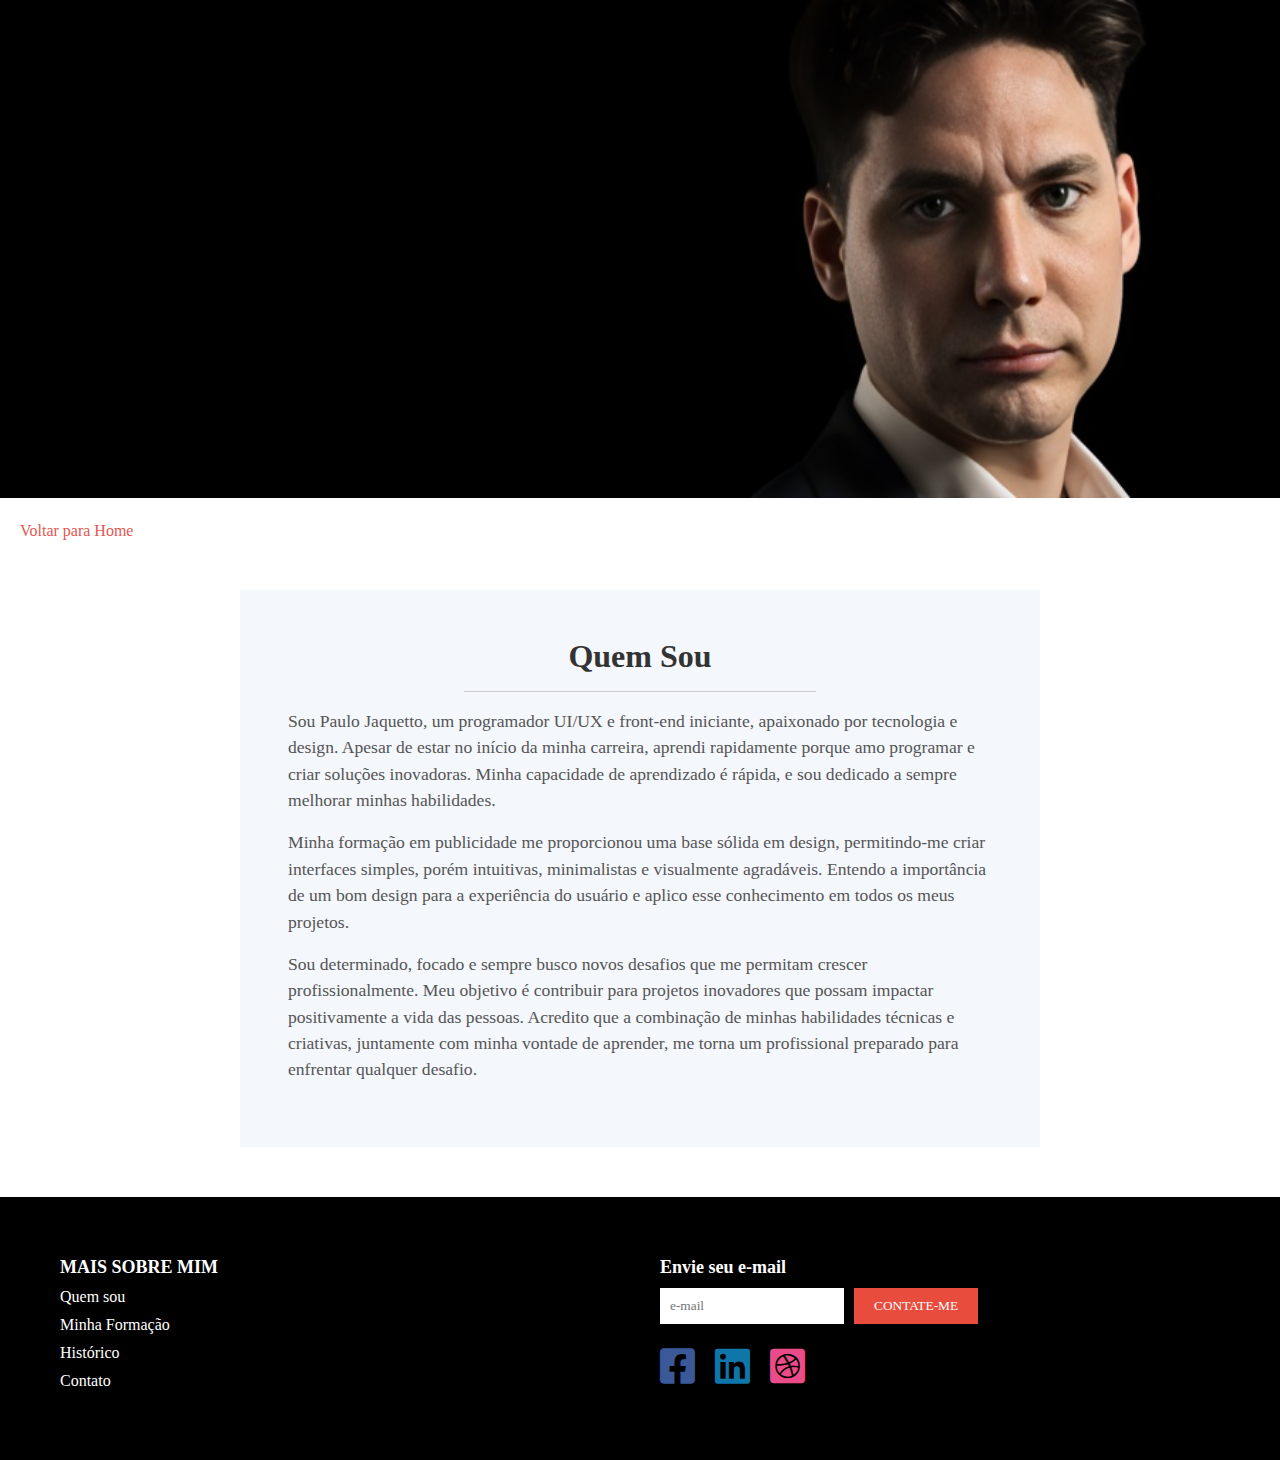
<file: quemsou.html>
<!DOCTYPE html>
<html lang="pt-br">
  <head>
    <meta charset="UTF-8" />
    <meta name="viewport" content="width=device-width, initial-scale=1.0" />
    <link rel="stylesheet" href="style.css" />
    <link
      rel="stylesheet"
      href="https://cdnjs.cloudflare.com/ajax/libs/font-awesome/6.0.0-beta3/css/all.min.css"
    />
    <title>Quem Sou - Paulo Jaquetto</title>
  </head>
  <body>
    <div class="hero">
      <img src="./myhero.jpg" alt="Hero Image" />
      <div class="overlay-text">
        <p>Olá, meu nome é</p>
        <h1>PAULO JAQUETTO</h1>
        <p>e sou um <span class="especialidade">UI / UX DESIGNER</span></p>
        <a href="./contato.html">
          <button class="cta-button">Contrate</button></a
        >
      </div>
    </div>

    <nav class="navigation">
      <a href="index.html" class="nav-link">Voltar para Home</a>
    </nav>

    <section class="about-me">
      <h1>Quem Sou</h1>
      <hr class="divider" />
      <p>
        Sou Paulo Jaquetto, um programador UI/UX e front-end iniciante,
        apaixonado por tecnologia e design. Apesar de estar no início da minha
        carreira, aprendi rapidamente porque amo programar e criar soluções
        inovadoras. Minha capacidade de aprendizado é rápida, e sou dedicado a
        sempre melhorar minhas habilidades.
      </p>
      <p>
        Minha formação em publicidade me proporcionou uma base sólida em design,
        permitindo-me criar interfaces simples, porém intuitivas, minimalistas e
        visualmente agradáveis. Entendo a importância de um bom design para a
        experiência do usuário e aplico esse conhecimento em todos os meus
        projetos.
      </p>
      <p>
        Sou determinado, focado e sempre busco novos desafios que me permitam
        crescer profissionalmente. Meu objetivo é contribuir para projetos
        inovadores que possam impactar positivamente a vida das pessoas.
        Acredito que a combinação de minhas habilidades técnicas e criativas,
        juntamente com minha vontade de aprender, me torna um profissional
        preparado para enfrentar qualquer desafio.
      </p>
    </section>

    <style>
      * {
        margin: 0;
        padding: 0;
        box-sizing: border-box;
        font-family: "Times New Roman", Times, serif;
      }

      .hero {
        position: relative;
        width: 100%;
        height: auto;
        overflow: hidden;
      }

      .hero img {
        width: 100%;
        object-fit: cover;
      }

      .overlay-text {
        position: absolute;
        top: 50%;
        left: 50%;
        transform: translate(-50%, -50%);
        color: white;
        text-align: start;
        width: 100%;
        max-width: 80%;
        padding: 1rem;
      }

      .overlay-text p,
      .overlay-text h1,
      .overlay-text .especialidade,
      .cta-button {
        opacity: 0;
        animation: fade-in 2s ease-out forwards;
      }

      .overlay-text p:nth-child(1) {
        animation-delay: 0.5s;
      }
      .overlay-text h1 {
        animation-delay: 1s;
      }
      .overlay-text p:nth-child(3) {
        animation-delay: 1.5s;
      }
      .cta-button {
        animation-delay: 2s;
      }

      .overlay-text h1 {
        font-family: Arial, Helvetica, sans-serif;
        font-size: clamp(1.3rem, 3vw, 2.5rem);
        font-weight: bold;
        margin-bottom: 0.5rem;
        white-space: nowrap;
      }

      .overlay-text p {
        font-size: clamp(0.7rem, 1.5vw, 1.5rem);
        margin-bottom: 0.2rem;
        white-space: nowrap;
      }

      .overlay-text p span {
        font-size: clamp(0.7rem, 1.5vw, 1.5rem);
        font-family: Arial, Helvetica, sans-serif;
        font-weight: bolder;
      }

      .especialidade {
        font-size: clamp(0.8rem, 1.5vw, 1.4rem);
        font-weight: bolder;
        color: #e65650;
        white-space: nowrap;
        border-right: 2px solid #e65650;
        animation: blink-caret 0.75s step-end infinite;
      }

      @keyframes blink-caret {
        from,
        to {
          border-color: transparent;
        }
        50% {
          border-color: #e65650;
        }
      }

      .cta-button {
        font-family: Arial, Helvetica, sans-serif;
        background-color: #e65650;
        border: 1px solid #e65650;
        color: white;
        padding: 0.5rem 1rem;
        margin-top: 0.2rem;
        font-size: clamp(0.7rem, 1.2vw, 1rem);
        font-weight: 600;
        cursor: pointer;
        margin-top: 1rem;
        white-space: nowrap;
      }

      .cta-button:hover {
        background-color: #c0392b;
      }

      @keyframes fade-in {
        0% {
          opacity: 0;
        }
        100% {
          opacity: 1;
        }
      }

      @keyframes slide-in-left {
        0% {
          transform: translateX(-100%);
          opacity: 0;
        }
        100% {
          transform: translateX(0);
          opacity: 1;
        }
      }

      .navigation {
        margin: 20px;
        text-align: left;
      }

      .nav-link {
        color: #e65650;
        text-decoration: none;
        font-size: 1rem;
      }

      .nav-link:hover {
        text-decoration: underline;
      }

      .about-me {
        padding: 3rem;
        max-width: 800px;
        margin: 50px auto;
        background-color: rgb(244, 247, 252);
      }

      .about-me h1 {
        font-size: 2rem;
        margin-bottom: 1rem;
        color: #333;
        text-align: center;
      }

      .divider {
        border: none;
        border-top: 1px solid #ccc; /* Linha fina */
        margin: 16px 0; /* Espaço acima e abaixo */
        width: 50%; /* Ajuste a largura conforme necessário */
        margin-left: auto;
        margin-right: auto; /* Centraliza a linha */
      }

      .about-me p {
        font-size: 1.1rem;
        line-height: 1.5;
        color: #555;
        margin-bottom: 1rem;
      }

      @media (max-width: 480px) {
        .overlay-text {
          max-width: 100%;
          padding: 1rem;
        }

        .overlay-text h1 {
          font-size: clamp(0.7rem, 3vw, 1.4rem);
        }

        .overlay-text p {
          font-size: clamp(0.42rem, 2vw, 0.84rem);
        }

        .overlay-text p span {
          font-size: clamp(0.42rem, 2vw, 0.84rem);
        }

        .cta-button {
          font-size: clamp(0.42rem, 2vw, 0.84rem);
          padding: 0.25rem 0.5rem;
        }
      }

      @media (min-width: 481px) and (max-width: 768px) {
        .overlay-text {
          max-width: 90%;
        }

        .overlay-text h1 {
          font-size: clamp(1.38rem, 3vw, 2.875rem);
        }

        .overlay-text p {
          font-size: clamp(0.805rem, 2vw, 1.355rem);
        }

        .overlay-text p span {
          font-size: clamp(0.805rem, 2vw, 1.355rem);
        }

        .cta-button {
          font-size: clamp(0.805rem, 2vw, 1.355rem);
          padding: 0.3rem 0.6rem;
        }
      }
    </style>

    <footer>
      <div class="footer-container">
        <div class="footer-section">
          <h3>MAIS SOBRE MIM</h3>
          <ul>
            <li><a href="./quemsou.html">Quem sou</a></li>
            <li><a href="./formação.html">Minha Formação</a></li>
            <li><a href="./historico.html">Histórico</a></li>
            <li><a href="./contato.html">Contato</a></li>
          </ul>
        </div>
        <div class="footer-section">
          <h3>Envie seu e-mail</h3>

          <!--FORMULARIO-->
          <form
            class="newsletter-form"
            id="contact-form"
            action="https://formsubmit.co/paulgoku41@gmail.com"
            method="POST"
            onsubmit="showThankYouMessage(event)"
          >
            <!-- Campos escondidos -->
            <input
              type="hidden"
              name="_subject"
              value="Novo contato do site!"
            />
            <input type="hidden" name="_captcha" value="false" />
            <input type="hidden" name="_template" value="table" />
            <input
              type="hidden"
              name="_next"
              value="https://formsubmit.co/paulgoku41@gmail.com"
            />

            <input type="email" name="email" placeholder="e-mail" required />
            <button type="submit">CONTATE-ME</button>
          </form>

          <div
            id="thank-you-message"
            style="display: none; text-align: start; margin-top: 20px"
          >
            <h2>Obrigado pelo seu contato!</h2>
            <p>
              Seu e-mail foi enviado com sucesso. <br />
              Entrarei em contato em breve.
            </p>
          </div>

          <div class="social-media">
            <a href="https://www.facebook.com/paulo.marchi.5283" target="_blank"
              ><i class="fab fa-facebook-square"></i
            ></a>
            <a
              href="https://www.linkedin.com/in/paulo-jaquetto-470580188/"
              target="_blank"
              ><i class="fab fa-linkedin"></i
            ></a>
            <a href="https://dribbble.com/paulo_j" target="_blank"
              ><i class="fab fa-dribbble-square"></i
            ></a>
          </div>
        </div>
      </div>
    </footer>

    <!-- Adicione o script aqui -->
    <script src="animations.js"></script>
  </body>
</html>
</file>
<file: style.css>
* {
  margin: 0;
  padding: 0;
  box-sizing: border-box;
  font-family: "Times New Roman", Times, serif;
}

/* Hero image */
.hero {
  position: relative;
  width: 100%;
  height: auto;
  overflow: hidden;
}

.hero img {
  width: 100%;
  object-fit: cover;
}

.overlay-text {
  position: absolute;
  top: 50%;
  left: 50%;
  transform: translate(-50%, -50%);
  color: white;
  text-align: start;
  width: 100%;
  max-width: 80%;
  padding: 1rem;
}

.overlay-text p,
.overlay-text h1,
.overlay-text .especialidade,
.cta-button {
  opacity: 0;
  animation: fade-in 2s ease-out forwards;
}

.overlay-text p:nth-child(1) {
  animation-delay: 0.5s;
}
.overlay-text h1 {
  animation-delay: 1s;
}
.overlay-text p:nth-child(3) {
  animation-delay: 1.5s;
}
.cta-button {
  animation-delay: 2s;
}

.overlay-text h1 {
  font-family: Arial, Helvetica, sans-serif;
  font-size: clamp(1.3rem, 3vw, 2.5rem);
  font-weight: bold;
  margin-bottom: 0.5rem;
  white-space: nowrap;
}

.overlay-text p {
  font-size: clamp(0.7rem, 1.5vw, 1.5rem);
  margin-bottom: 0.2rem;
  white-space: nowrap;
}

.overlay-text p span {
  font-size: clamp(0.7rem, 1.5vw, 1.5rem);
  font-family: Arial, Helvetica, sans-serif;
  font-weight: bolder;
}

.especialidade {
  font-size: clamp(0.8rem, 1.5vw, 1.4rem);
  font-weight: bolder;
  color: #e65650;
  white-space: nowrap;
  border-right: 2px solid #e65650; /* Adiciona um cursor piscante */
  animation: blink-caret 0.75s step-end infinite; /* Animação do cursor piscante */
}

/* Animação do cursor piscante */
@keyframes blink-caret {
  from,
  to {
    border-color: transparent;
  }
  50% {
    border-color: #e65650;
  }
}

.cta-button {
  font-family: Arial, Helvetica, sans-serif;
  background-color: #e65650;
  border: 1px solid #e65650;
  color: white;
  padding: 0.5rem 1rem;
  margin-top: 0.2rem;
  font-size: clamp(0.7rem, 1.2vw, 1rem);
  font-weight: 600;
  cursor: pointer;
  margin-top: 1rem;
  white-space: nowrap;
}

.cta-button:hover {
  background-color: #c0392b;
}

/* Animations */
@keyframes fade-in {
  0% {
    opacity: 0;
  }
  100% {
    opacity: 1;
  }
}

@keyframes slide-in-left {
  0% {
    transform: translateX(-100%);
    opacity: 0;
  }
  100% {
    transform: translateX(0);
    opacity: 1;
  }
}

/* Media Queries para smartphones */
@media (max-width: 480px) {
  .overlay-text {
    max-width: 100%; /* Reduz ainda mais a largura máxima do texto overlay se necessário */
    padding: 1rem; /* Ajusta o padding interno */
  }

  .overlay-text h1 {
    font-size: clamp(0.7rem, 3vw, 1.4rem); /* Ajusta o tamanho do título */
  }

  .overlay-text p {
    font-size: clamp(0.42rem, 2vw, 0.84rem); /* Ajusta o tamanho do texto */
  }

  .overlay-text p span {
    font-size: clamp(
      0.42rem,
      2vw,
      0.84rem
    ); /* Ajusta o tamanho do texto especialidade */
  }

  .cta-button {
    font-size: clamp(0.42rem, 2vw, 0.84rem); /* Ajusta o tamanho do botão */
    padding: 0.25rem 0.5rem; /* Ajusta o padding do botão */
  }
}

/* Media Queries para tablets */
@media (min-width: 481px) and (max-width: 768px) {
  .overlay-text {
    max-width: 90%; /* Reduz a largura máxima do texto overlay */
  }

  .overlay-text h1 {
    font-size: clamp(1.38rem, 3vw, 2.875rem); /* Ajusta o tamanho do título */
  }

  .overlay-text p {
    font-size: clamp(0.805rem, 2vw, 1.355rem); /* Ajusta o tamanho do texto */
  }

  .overlay-text p span {
    font-size: clamp(
      0.805rem,
      2vw,
      1.355rem
    ); /* Ajusta o tamanho do texto especialidade */
  }

  .cta-button {
    font-size: clamp(0.805rem, 2vw, 1.355rem); /* Ajusta o tamanho do botão */
    padding: 0.3rem 0.6rem; /* Ajusta o padding do botão */
  }
}

/* Especialidades */
.especialidades {
  display: flex;
  justify-content: center;
  align-items: flex-start;
  gap: 2rem;
  padding: 2rem;
  background-color: #f9f9f9;
}

.card {
  background: white;
  box-shadow: rgba(0, 0, 0, 0.15) 1.95px 1.95px 2.6px;
  padding: 1.25rem;
  text-align: center;
  width: 250px;
  opacity: 0;
  cursor: pointer;
}

.card img {
  width: 125px;
  height: 125px;
  margin-bottom: 1rem;
}

.card h3 {
  font-family: Arial, Helvetica, sans-serif;
  font-size: 1.5rem;
  margin-bottom: 0.5rem;
}

.card p {
  font-size: 1.125rem;
  color: #666;
}

.card-1.animate {
  animation: slide-in-left 1s forwards;
  animation-delay: 0s;
}

.card-2.animate {
  animation: slide-in-left 1s forwards;
  animation-delay: 1s;
}

.card-3.animate {
  animation: slide-in-left 1s forwards;
  animation-delay: 2s;
}

/* Media Queries para ajuste de layout em diferentes tamanhos de tela */
@media (max-width: 768px) {
  .card {
    width: 125px; /* Diminui a largura em 50% */
    padding: 0.625rem; /* Diminui o padding em 50% */
  }

  .card img {
    width: 62.5px; /* Diminui a largura em 50% */
    height: 62.5px; /* Diminui a altura em 50% */
  }

  .card h3 {
    font-size: 0.75rem; /* Diminui o tamanho da fonte em 50% */
  }

  .card p {
    font-size: 0.5625rem; /* Diminui o tamanho da fonte em 50% */
  }
}

@media (max-width: 480px) {
  .card {
    width: 75px; /* Diminui a largura em 70% */
    padding: 0.375rem; /* Diminui o padding em 70% */
  }

  .card img {
    width: 37.5px; /* Diminui a largura em 70% */
    height: 37.5px; /* Diminui a altura em 70% */
  }

  .card h3 {
    font-size: 0.45rem; /* Diminui o tamanho da fonte em 70% */
  }

  .card p {
    font-size: 0.3375rem; /* Diminui o tamanho da fonte em 70% */
  }
}

.anima img {
  margin-left: 5%;
}

/* Projetos */
.portifolio {
  text-align: center;
  padding: 2rem 0;
}

.animated {
  transform: translateX(-100%);
  opacity: 0;
  transition: transform 2s ease-out, opacity 2s ease-out;
}

/* Media Queries para smartphones */
@media (max-width: 480px) {
  .animated {
    width: 35%; /* Ajuste a largura da imagem para smartphones */
  }
}

.project {
  position: relative;
  display: inline-block;
  margin: 10px auto;
  margin-bottom: 50px;
  width: 75%;
  transform: translateX(-100%);
  opacity: 0;
  transition: transform 2s ease-out, opacity 2s ease-out;
}

.project-img {
  display: block;
  width: 100%;
  height: auto;
}

.overlay {
  position: absolute;
  top: 0;
  left: 0;
  width: 100%;
  height: 100%;
  background-color: rgba(0, 0, 0, 0.7);
  color: white;
  display: flex;
  flex-direction: column;
  align-items: center;
  justify-content: center;
  opacity: 0;
  transition: opacity 0.3s ease;
  padding: 1rem;
  cursor: pointer;
}

.overlay h2 {
  margin: 0;
  padding-bottom: 0.5rem;
  font-size: clamp(1.2rem, 3vw, 1.8rem);
  color: white; /* Define a cor do texto como branca */
  text-decoration: none;
}

.overlay p {
  margin: 0;
  text-align: justify;
  font-size: clamp(1rem, 2vw, 1.3rem);
  color: white; /* Define a cor do texto como branca */
  text-decoration: none;
}

.project .overlay a {
  color: inherit; /* Garante que a cor do texto do link herde a cor branca definida anteriormente */
  text-decoration: none; /* Remove a decoração do link */
}

.project:hover .overlay {
  opacity: 1;
}

/* Classes for elements when in view */
.animated.in-view {
  transform: translateX(0);
  opacity: 1;
}

/* Media Queries para tablets */
@media (min-width: 481px) and (max-width: 768px) {
  .project {
    width: 75% !important;
    margin-bottom: 10px;
  }

  .overlay {
    padding: 1.5rem;
  }

  .overlay h2 {
    font-size: clamp(1.2rem, 3vw, 1.8rem);
    padding-bottom: 0.5rem;
  }

  .overlay p {
    font-size: clamp(0.9rem, 2vw, 1.2rem);
  }
}

/* Media Queries para smartphones */
@media (max-width: 480px) {
  .project {
    width: 70% !important;
    margin-bottom: 5px;
  }

  .overlay {
    padding: 0.5rem;
  }

  .overlay h2 {
    font-size: clamp(1rem, 2.5vw, 1.5rem);
    padding-bottom: 0.3rem;
  }

  .overlay p {
    font-size: clamp(0.6rem, 1.5vw, 0.7rem);
  }
}

/*footer*/
footer {
  background-color: black;
  color: white;
  padding: 40px 0;
}

.footer-container {
  display: flex;
  justify-content: space-between;
  align-items: flex-start;
  max-width: 1200px;
  margin: 0 auto;
  flex-wrap: wrap;
}

.footer-section {
  flex: 1;
  margin: 20px;
}

.footer-section h3 {
  font-size: 18px;
  margin-bottom: 10px;
}

.footer-section ul {
  list-style: none;
  padding: 0;
}

.footer-section ul li {
  margin-bottom: 10px;
}

.footer-section ul li a {
  color: white;
  text-decoration: none;
}

.footer-section ul li a:hover {
  text-decoration: underline;
}

.newsletter-form {
  display: flex;
  align-items: center;
}

.newsletter-form input[type="email"] {
  padding: 10px;
  border: none;
  margin-right: 10px;
}

.newsletter-form button {
  padding: 10px 20px;
  border: none;
  background-color: #e74c3c;
  color: white;
  cursor: pointer;
}

.newsletter-form button:hover {
  background-color: #c0392b;
}

.social-media {
  display: flex;
  align-items: center;
  margin-top: 20px;
}

.social-media a {
  font-size: 40px;
  margin-right: 20px;
}

.social-media .fa-facebook-square {
  color: #3b5998;
}

.social-media .fa-linkedin {
  color: #0e76a8;
}

.social-media .fa-dribbble-square {
  color: #ea4c89;
}

@media (max-width: 768px) {
  .footer-container {
    flex-direction: column;
    align-items: center;
  }

  .footer-section {
    margin: 10px 0;
  }
}

@media (max-width: 480px) {
  .footer-container {
    align-items: flex-start;
    padding-left: 20px;
    padding-right: 20px;
  }

  .footer-section {
    width: 100%;
    text-align: left;
  }

  .newsletter-form {
    display: flex;
    flex-direction: column;
    align-items: flex-start;
  }

  .newsletter-form input[type="email"] {
    margin-right: 0;
    margin-bottom: 10px;
    width: 100%;
  }

  .newsletter-form button {
    width: 100%;
  }

  button[disabled] {
    opacity: 0.6;
    cursor: not-allowed;
  }

  .social-media {
    width: 100%;
    justify-content: flex-start;
  }
}
</file>
